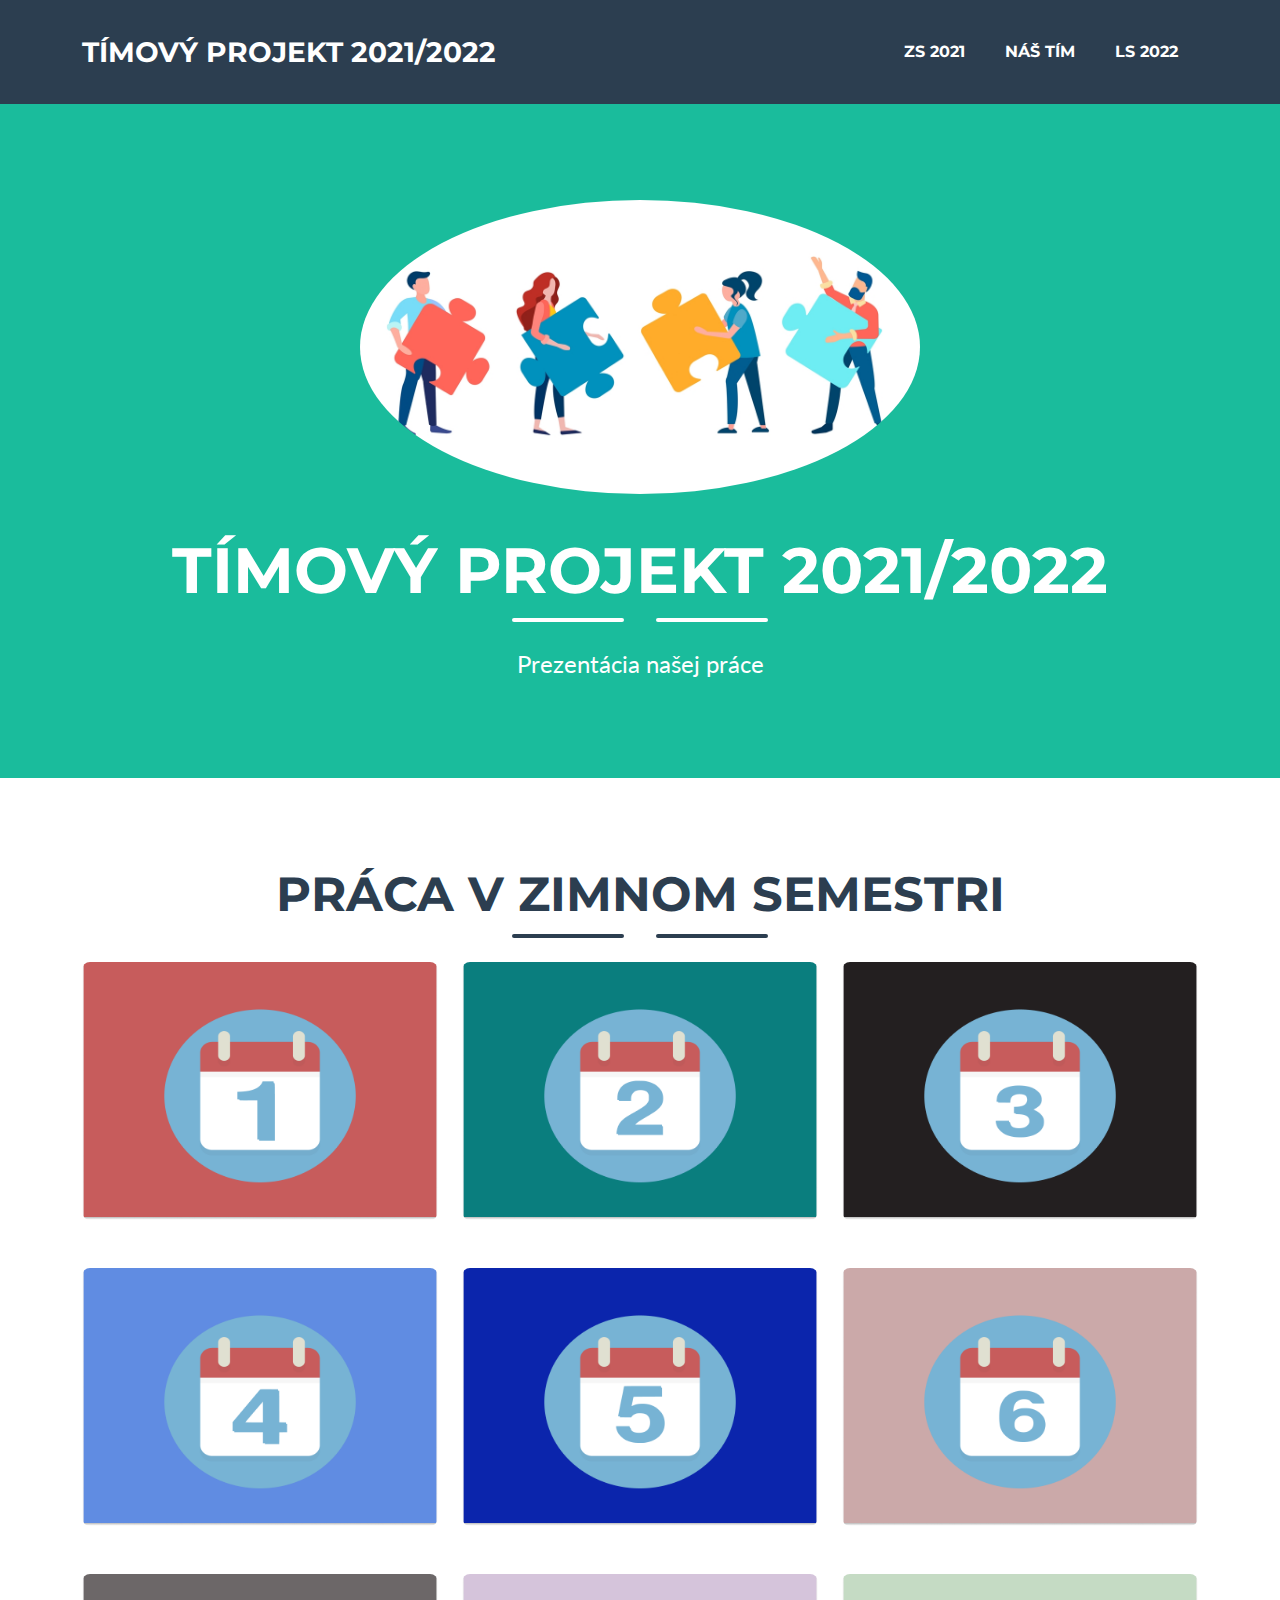
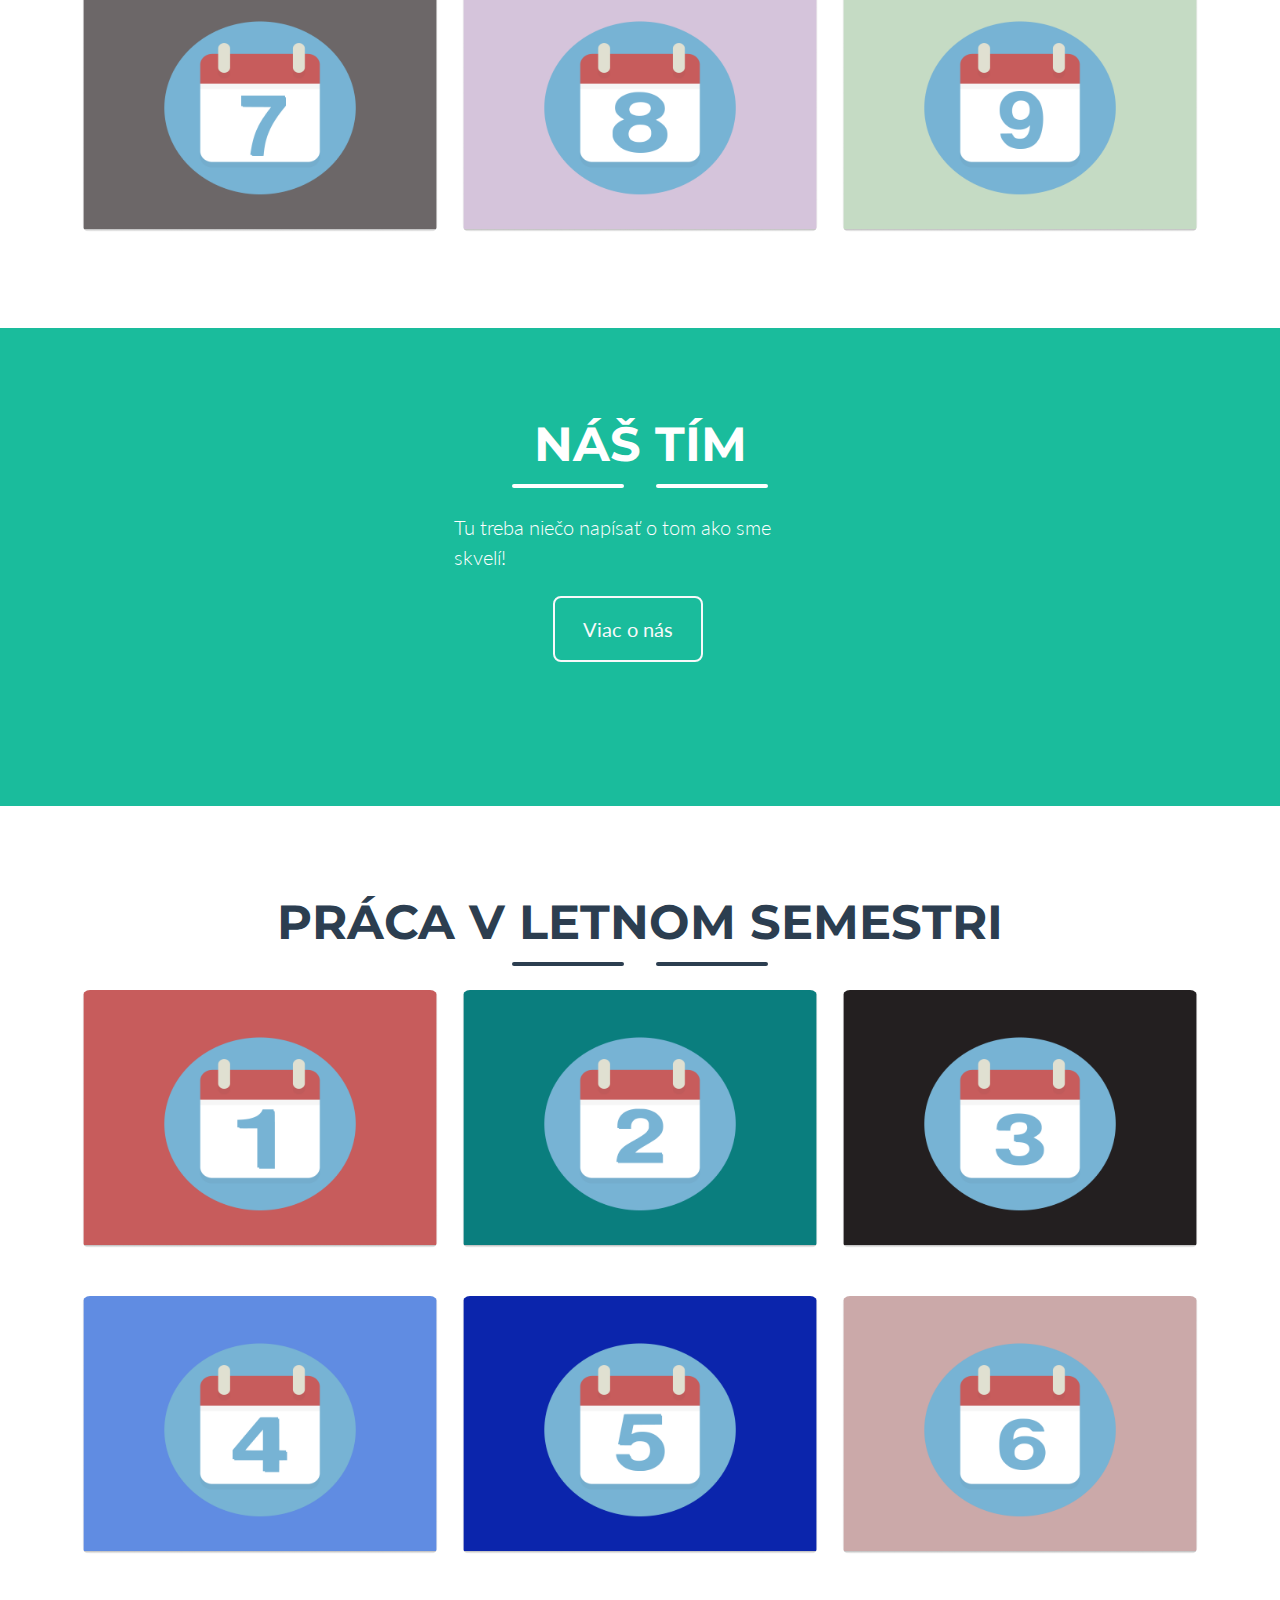
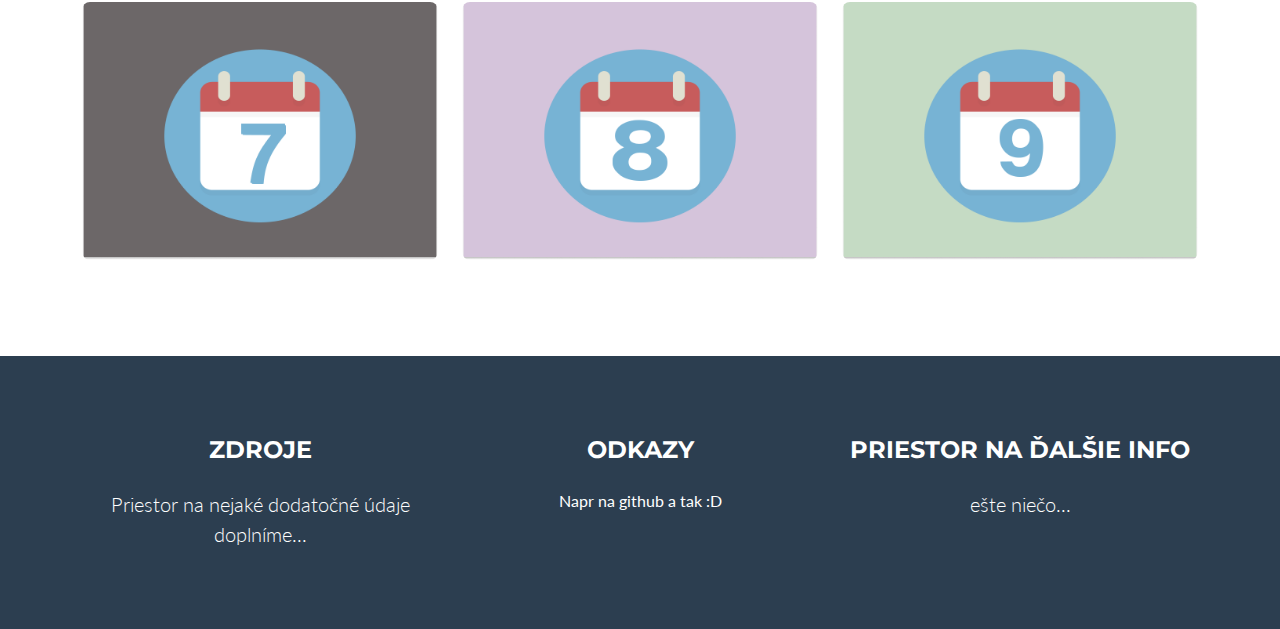
<file: index.html>
<!DOCTYPE html>
<html lang="en">
    <head>
        <meta charset="utf-8" />
        <meta name="viewport" content="width=device-width, initial-scale=1, shrink-to-fit=no" />
        <meta name="description" content="" />
        <meta name="author" content="" />
        <title>Tímový projekt 2021/2022</title>
        <!-- Favicon-->
        <link rel="icon" type="image/x-icon" href="assets/favicon.ico" />
        <!-- Font Awesome icons (free version)-->

        <!-- Google fonts-->
        <link href="https://fonts.googleapis.com/css?family=Montserrat:400,700" rel="stylesheet" type="text/css" />
        <link href="https://fonts.googleapis.com/css?family=Lato:400,700,400italic,700italic" rel="stylesheet" type="text/css" />
        <!-- Core theme CSS (includes Bootstrap)-->
        <link href="css/styles.css" rel="stylesheet" />
    </head>
    <body id="page-top">
        <!-- Navigation-->
        <nav class="navbar navbar-expand-lg bg-secondary text-uppercase fixed-top" id="mainNav">
            <div class="container">
                <a class="navbar-brand" href="#page-top">Tímový projekt 2021/2022</a>
                <button class="navbar-toggler text-uppercase font-weight-bold bg-primary text-white rounded" type="button" data-bs-toggle="collapse" data-bs-target="#navbarResponsive" aria-controls="navbarResponsive" aria-expanded="false" aria-label="Toggle navigation">
                    Menu
                    <i class="fas fa-bars"></i>
                </button>
                <div class="collapse navbar-collapse" id="navbarResponsive">
                    <ul class="navbar-nav ms-auto">
                        <li class="nav-item mx-0 mx-lg-1"><a class="nav-link py-3 px-0 px-lg-3 rounded" href="#portfolio">ZS 2021</a></li>
                        <li class="nav-item mx-0 mx-lg-1"><a class="nav-link py-3 px-0 px-lg-3 rounded" href="#about">Náš tím</a></li>
                        <li class="nav-item mx-0 mx-lg-1"><a class="nav-link py-3 px-0 px-lg-3 rounded" href="#contact">LS 2022</a></li>
                    </ul>
                </div>
            </div>
        </nav>
        <!-- Masthead-->
        <header class="masthead bg-primary text-white text-center">
            <div class="container d-flex align-items-center flex-column">
                <!-- Masthead Avatar Image-->
                <img class="masthead-avatar mb-5" src="assets/img/team.jpeg" alt="..." />
                <!-- Masthead Heading-->
                <h1 class="masthead-heading text-uppercase mb-0">Tímový projekt 2021/2022</h1>
                <!-- Icon Divider-->
                <div class="divider-custom divider-light">
                    <div class="divider-custom-line"></div>
                    <div class="divider-custom-icon"><i class="fas fa-star"></i></div>
                    <div class="divider-custom-line"></div>
                </div>
                <!-- Masthead Subheading-->
                <p class="masthead-subheading font-weight-light mb-0">Prezentácia našej práce</p>
            </div>
        </header>
        <!-- Portfolio Section-->
        <section class="page-section portfolio" id="portfolio">
            <div class="container">
                <!-- Portfolio Section Heading-->
                <h2 class="page-section-heading text-center text-uppercase text-secondary mb-0">Práca v zimnom semestri</h2>
                <!-- Icon Divider-->
                <div class="divider-custom">
                    <div class="divider-custom-line"></div>
                    <div class="divider-custom-icon"><i class="fas fa-star"></i></div>
                    <div class="divider-custom-line"></div>
                </div>
                <!-- Portfolio Grid Items-->
                <div class="row justify-content-center">
                    <!-- Portfolio Item 1-->
                    <a href="assets/zapisnica/week1.pdf" download="week1" target="_blank" class="col-md-6 col-lg-4 mb-5">
                        <div class="portfolio-item mx-auto" data-bs-toggle="modal" data-bs-target="#portfolioModal1">
                            <div class="portfolio-item-caption d-flex align-items-center justify-content-center h-100 w-100">
                                <div class="portfolio-item-caption-content text-center text-white"></div>
                            </div>
                            <img class="img-fluid" src="assets/img/portfolio/week1.png" alt="..." />
                        </div>
                    </a>
                    <!-- Portfolio Item 2-->
                    <div class="col-md-6 col-lg-4 mb-5">
                        <div class="portfolio-item mx-auto" data-bs-toggle="modal" data-bs-target="#portfolioModal2">
                            <div class="portfolio-item-caption d-flex align-items-center justify-content-center h-100 w-100">
                                <div class="portfolio-item-caption-content text-center text-white"><i class="fas fa-plus fa-3x"></i></div>
                            </div>

                            <img class="img-fluid" src="assets/img/portfolio/week2.png" alt="..." />


                        </div>
                    </div>
                    <!-- Portfolio Item 3-->
                    <div class="col-md-6 col-lg-4 mb-5">
                        <div class="portfolio-item mx-auto" data-bs-toggle="modal" data-bs-target="#portfolioModal3">
                            <div class="portfolio-item-caption d-flex align-items-center justify-content-center h-100 w-100">
                                <div class="portfolio-item-caption-content text-center text-white"><i class="fas fa-plus fa-3x"></i></div>
                            </div>
                            <img class="img-fluid" src="assets/img/portfolio/week3.png" alt="..." />
                        </div>
                    </div>
                    <!-- Portfolio Item 4-->
                    <div class="col-md-6 col-lg-4 mb-5">
                        <div class="portfolio-item mx-auto" data-bs-toggle="modal" data-bs-target="#portfolioModal4">
                            <div class="portfolio-item-caption d-flex align-items-center justify-content-center h-100 w-100">
                                <div class="portfolio-item-caption-content text-center text-white"><i class="fas fa-plus fa-3x"></i></div>
                            </div>
                            <img class="img-fluid" src="assets/img/portfolio/week4.png" alt="..." />
                        </div>
                    </div>
                    <!-- Portfolio Item 5-->
                    <div class="col-md-6 col-lg-4 mb-5">
                        <div class="portfolio-item mx-auto" data-bs-toggle="modal" data-bs-target="#portfolioModal5">
                            <div class="portfolio-item-caption d-flex align-items-center justify-content-center h-100 w-100">
                                <div class="portfolio-item-caption-content text-center text-white"><i class="fas fa-plus fa-3x"></i></div>
                            </div>
                            <img class="img-fluid" src="assets/img/portfolio/week5.png" alt="..." />
                        </div>
                    </div>
                    <!-- Portfolio Item 6-->
                    <div class="col-md-6 col-lg-4">
                        <div class="portfolio-item mx-auto" data-bs-toggle="modal" data-bs-target="#portfolioModal6">
                            <div class="portfolio-item-caption d-flex align-items-center justify-content-center h-100 w-100">
                                <div class="portfolio-item-caption-content text-center text-white"><i class="fas fa-plus fa-3x"></i></div>
                            </div>
                            <img class="img-fluid" src="assets/img/portfolio/week6.png" alt="..." />
                        </div>
                    </div>
                    <!-- Portfolio Item 7-->
                    <div class="col-md-6 col-lg-4 mb-5 mb-md-0">
                        <div class="portfolio-item mx-auto" data-bs-toggle="modal" data-bs-target="#portfolioModal7">
                            <div class="portfolio-item-caption d-flex align-items-center justify-content-center h-100 w-100">
                                <div class="portfolio-item-caption-content text-center text-white"><i class="fas fa-plus fa-3x"></i></div>
                            </div>
                            <img class="img-fluid" src="assets/img/portfolio/week7.png" alt="..." />
                        </div>
                    </div>
                    <!-- Portfolio Item 8-->
                    <div class="col-md-6 col-lg-4 mb-5 mb-md-0">
                        <div class="portfolio-item mx-auto" data-bs-toggle="modal" data-bs-target="#portfolioModal8">
                            <div class="portfolio-item-caption d-flex align-items-center justify-content-center h-100 w-100">
                                <div class="portfolio-item-caption-content text-center text-white"><i class="fas fa-plus fa-3x"></i></div>
                            </div>
                            <img class="img-fluid" src="assets/img/portfolio/week8.png" alt="..." />
                        </div>
                    </div>
                    <!-- Portfolio Item 9-->
                    <div class="col-md-6 col-lg-4 mb-5 mb-md-0">
                        <div class="portfolio-item mx-auto" data-bs-toggle="modal" data-bs-target="#portfolioModal9">
                            <div class="portfolio-item-caption d-flex align-items-center justify-content-center h-100 w-100">
                                <div class="portfolio-item-caption-content text-center text-white"><i class="fas fa-plus fa-3x"></i></div>
                            </div>
                            <img class="img-fluid" src="assets/img/portfolio/week9.png" alt="..." />
                        </div>
                    </div>
                </div>
            </div>
        </section>
        <!-- About Section-->
        <section class="page-section bg-primary text-white mb-0" id="about">
            <div class="container">
                <!-- About Section Heading-->
                <h2 class="page-section-heading text-center text-uppercase text-white">Náš tím</h2>
                <!-- Icon Divider-->
                <div class="divider-custom divider-light">
                    <div class="divider-custom-line"></div>
                    <div class="divider-custom-icon"><i class="fas fa-star"></i></div>
                    <div class="divider-custom-line"></div>
                </div>
                <!-- About Section Content-->
                <div class="row">
                    <div class="row justify-content-center">
                        <div class="col-md-6 col-lg-4 mb-5">
                            <p class="lead">Tu treba niečo napísať o tom ako sme skvelí!</p>

                            <div class="text-center mt-4">
                                <a class="btn btn-xl btn-outline-light" href="about.html">
                                    Viac o nás
                                </a>
                            </div>

                        </div>
                    </div>
<!--                    <div class="row justify-content-center">-->
<!--                        <div class="portfolio col-md-2 col-lg-2 mb-5">-->
<!--                            <img class="tim" src="assets/tim/lubka.jpg" alt="lubka"/>-->
<!--                        </div>-->
<!--                        <div class="portfolio col-md-2 col-lg-2 mb-5">-->
<!--                            <img class="tim" src="assets/tim/lubka.jpg" alt="lubka"/>-->
<!--                        </div>-->
<!--                        <div class="portfolio col-md-2 col-lg-2 mb-5">-->
<!--                            <img class="tim" src="assets/tim/lubka.jpg" alt="lubka"/>-->
<!--                        </div>-->
<!--                        <div class="portfolio col-md-2 col-lg-2 mb-5">-->
<!--                            <img class="tim" src="assets/tim/lubka.jpg" alt="lubka"/>-->
<!--                        </div>-->
<!--                        <div class="portfolio col-md-2 col-lg-2 mb-5">-->
<!--                            <img class="tim" src="assets/tim/lubka.jpg" alt="lubka"/>-->
<!--                        </div>-->
<!--                        <div class="portfolio col-md-2 col-lg-2 mb-5">-->
<!--                            <img class="tim" src="assets/tim/lubka.jpg" alt="lubka"/>-->
<!--                        </div>-->
<!--                        <div class="portfolio col-md-2 col-lg-2 mb-5">-->
<!--                            <img class="tim" src="assets/tim/lubka.jpg" alt="lubka"/>-->
<!--                        </div>-->
<!--                    </div>-->
                </div>


            </div>
        </section>
        <!-- Contact Section-->
        <section class="page-section portfolio" id="contact">
            <div class="container">
                <!-- Contact Section Heading-->
                <h2 class="page-section-heading text-center text-uppercase text-secondary mb-0">Práca v letnom semestri</h2>
                <!-- Icon Divider-->
                <div class="divider-custom">
                    <div class="divider-custom-line"></div>
                    <div class="divider-custom-icon"><i class="fas fa-star"></i></div>
                    <div class="divider-custom-line"></div>
                </div>

                <div class="row justify-content-center">
                    <!-- Portfolio Item 1-->
                    <div class="col-md-6 col-lg-4 mb-5">
                        <div class="portfolio-item mx-auto" data-bs-toggle="modal" data-bs-target="#portfolioModal1">
                            <div class="portfolio-item-caption d-flex align-items-center justify-content-center h-100 w-100">
                                <div class="portfolio-item-caption-content text-center text-white"><i class="fas fa-plus fa-3x"></i></div>
                            </div>
                            <img class="img-fluid" src="assets/img/portfolio/week1.png" alt="..." />
                        </div>
                    </div>
                    <!-- Portfolio Item 2-->
                    <div class="col-md-6 col-lg-4 mb-5">
                        <div class="portfolio-item mx-auto" data-bs-toggle="modal" data-bs-target="#portfolioModal2">
                            <div class="portfolio-item-caption d-flex align-items-center justify-content-center h-100 w-100">
                                <div class="portfolio-item-caption-content text-center text-white"><i class="fas fa-plus fa-3x"></i></div>
                            </div>
                            <img class="img-fluid" src="assets/img/portfolio/week2.png" alt="..." />
                        </div>
                    </div>
                    <!-- Portfolio Item 3-->
                    <div class="col-md-6 col-lg-4 mb-5">
                        <div class="portfolio-item mx-auto" data-bs-toggle="modal" data-bs-target="#portfolioModal3">
                            <div class="portfolio-item-caption d-flex align-items-center justify-content-center h-100 w-100">
                                <div class="portfolio-item-caption-content text-center text-white"><i class="fas fa-plus fa-3x"></i></div>
                            </div>
                            <img class="img-fluid" src="assets/img/portfolio/week3.png" alt="..." />
                        </div>
                    </div>
                    <!-- Portfolio Item 4-->
                    <div class="col-md-6 col-lg-4 mb-5">
                        <div class="portfolio-item mx-auto" data-bs-toggle="modal" data-bs-target="#portfolioModal4">
                            <div class="portfolio-item-caption d-flex align-items-center justify-content-center h-100 w-100">
                                <div class="portfolio-item-caption-content text-center text-white"><i class="fas fa-plus fa-3x"></i></div>
                            </div>
                            <img class="img-fluid" src="assets/img/portfolio/week4.png" alt="..." />
                        </div>
                    </div>
                    <!-- Portfolio Item 5-->
                    <div class="col-md-6 col-lg-4 mb-5">
                        <div class="portfolio-item mx-auto" data-bs-toggle="modal" data-bs-target="#portfolioModal5">
                            <div class="portfolio-item-caption d-flex align-items-center justify-content-center h-100 w-100">
                                <div class="portfolio-item-caption-content text-center text-white"><i class="fas fa-plus fa-3x"></i></div>
                            </div>
                            <img class="img-fluid" src="assets/img/portfolio/week5.png" alt="..." />
                        </div>
                    </div>
                    <!-- Portfolio Item 6-->
                    <div class="col-md-6 col-lg-4">
                        <div class="portfolio-item mx-auto" data-bs-toggle="modal" data-bs-target="#portfolioModal6">
                            <div class="portfolio-item-caption d-flex align-items-center justify-content-center h-100 w-100">
                                <div class="portfolio-item-caption-content text-center text-white"><i class="fas fa-plus fa-3x"></i></div>
                            </div>
                            <img class="img-fluid" src="assets/img/portfolio/week6.png" alt="..." />
                        </div>
                    </div>
                    <!-- Portfolio Item 7-->
                    <div class="col-md-6 col-lg-4 mb-5 mb-md-0">
                        <div class="portfolio-item mx-auto" data-bs-toggle="modal" data-bs-target="#portfolioModal7">
                            <div class="portfolio-item-caption d-flex align-items-center justify-content-center h-100 w-100">
                                <div class="portfolio-item-caption-content text-center text-white"><i class="fas fa-plus fa-3x"></i></div>
                            </div>
                            <img class="img-fluid" src="assets/img/portfolio/week7.png" alt="..." />
                        </div>
                    </div>
                    <!-- Portfolio Item 8-->
                    <div class="col-md-6 col-lg-4 mb-5 mb-md-0">
                        <div class="portfolio-item mx-auto" data-bs-toggle="modal" data-bs-target="#portfolioModal8">
                            <div class="portfolio-item-caption d-flex align-items-center justify-content-center h-100 w-100">
                                <div class="portfolio-item-caption-content text-center text-white"><i class="fas fa-plus fa-3x"></i></div>
                            </div>
                            <img class="img-fluid" src="assets/img/portfolio/week8.png" alt="..." />
                        </div>
                    </div>
                    <!-- Portfolio Item 9-->
                    <div class="col-md-6 col-lg-4 mb-5 mb-md-0">
                        <div class="portfolio-item mx-auto" data-bs-toggle="modal" data-bs-target="#portfolioModal9">
                            <div class="portfolio-item-caption d-flex align-items-center justify-content-center h-100 w-100">
                                <div class="portfolio-item-caption-content text-center text-white"><i class="fas fa-plus fa-3x"></i></div>
                            </div>
                            <img class="img-fluid" src="assets/img/portfolio/week9.png" alt="..." />
                        </div>
                    </div>
                </div>

                </div>
            </div>
        </section>
        <!-- Footer-->
        <footer class="footer text-center">
            <div class="container">
                <div class="row">
                    <!-- Footer Location-->
                    <div class="col-lg-4 mb-5 mb-lg-0">
                        <h4 class="text-uppercase mb-4">Zdroje</h4>
                        <p class="lead mb-0">
                            Priestor na nejaké dodatočné údaje
                            <br />
                            doplníme...
                        </p>
                    </div>
                    <!-- Footer Social Icons-->
                    <div class="col-lg-4 mb-5 mb-lg-0">
                        <h4 class="text-uppercase mb-4">Odkazy</h4>
                        Napr na github a tak :D
                    </div>
                    <!-- Footer About Text-->
                    <div class="col-lg-4">
                        <h4 class="text-uppercase mb-4">Priestor na ďalšie info</h4>
                        <p class="lead mb-0">
                            ešte niečo...
                        </p>
                    </div>
                </div>
            </div>
        </footer>
    </body>
</html>
</file>
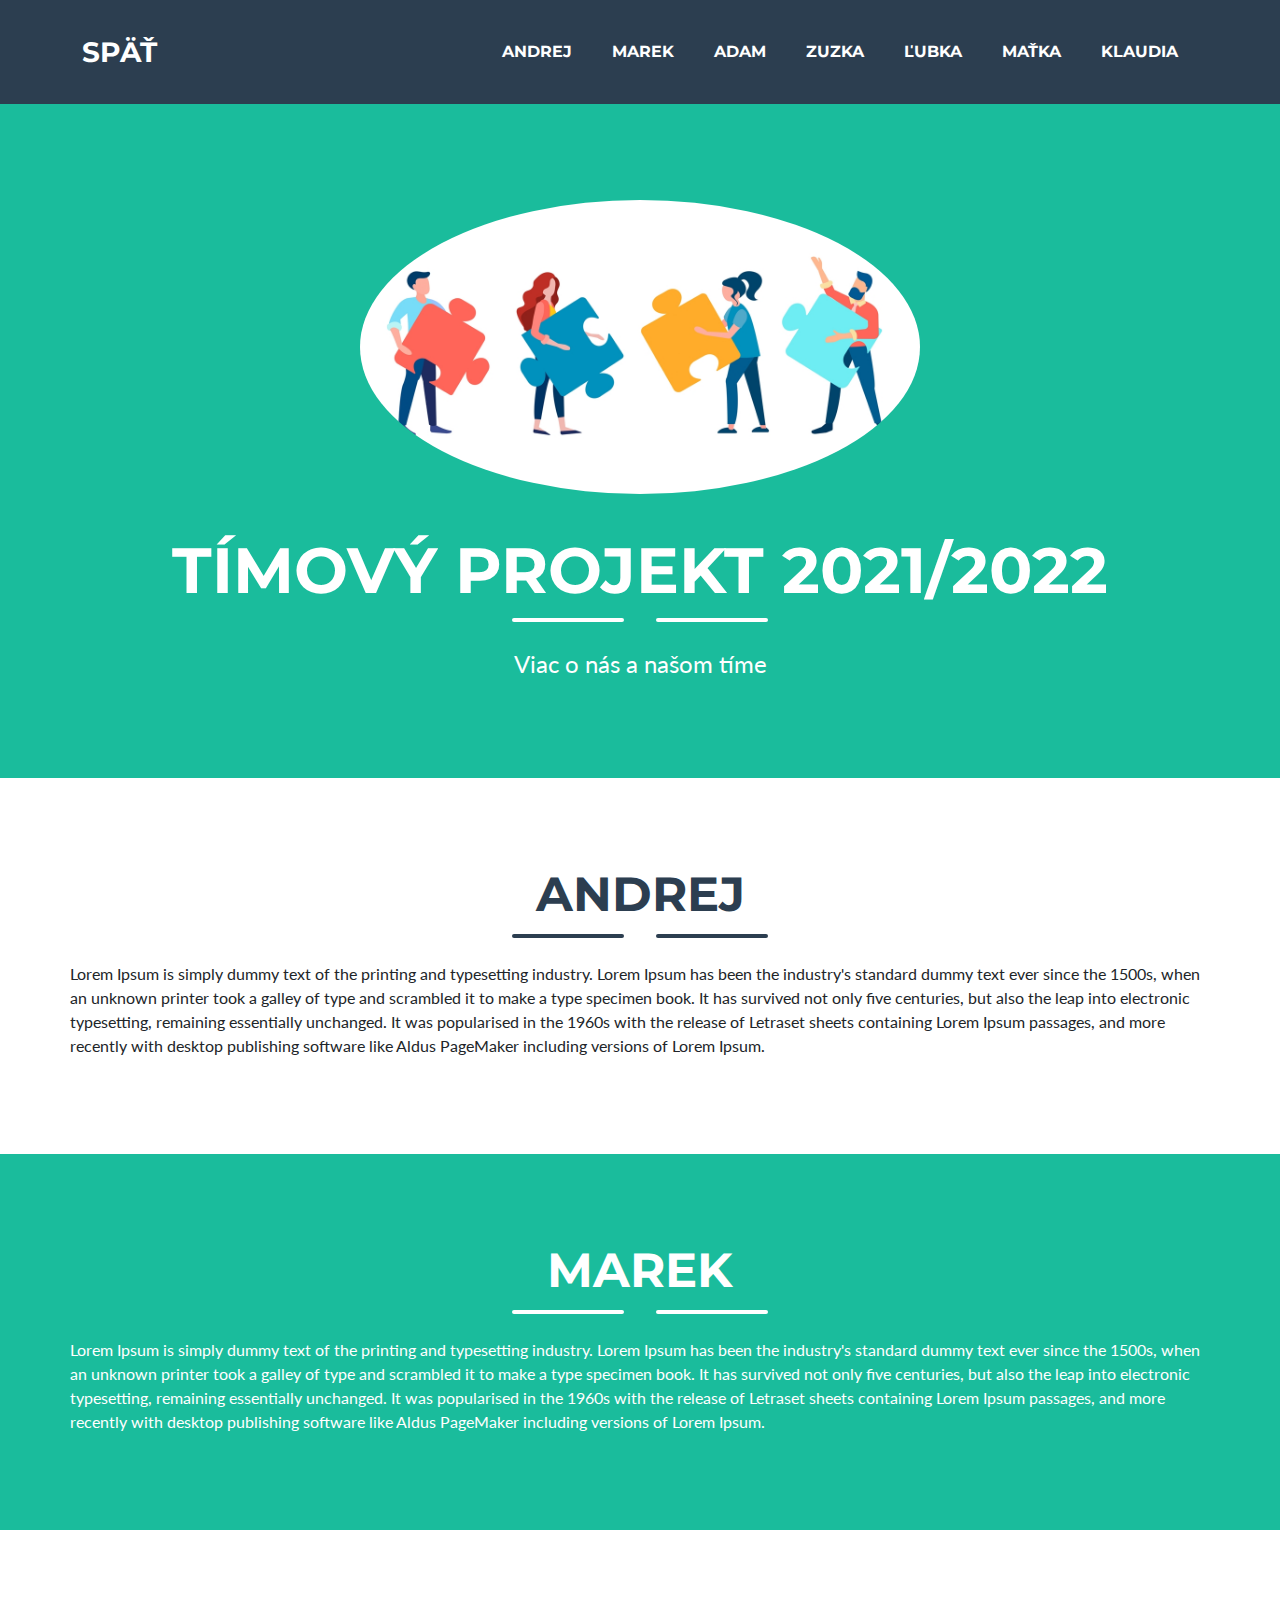
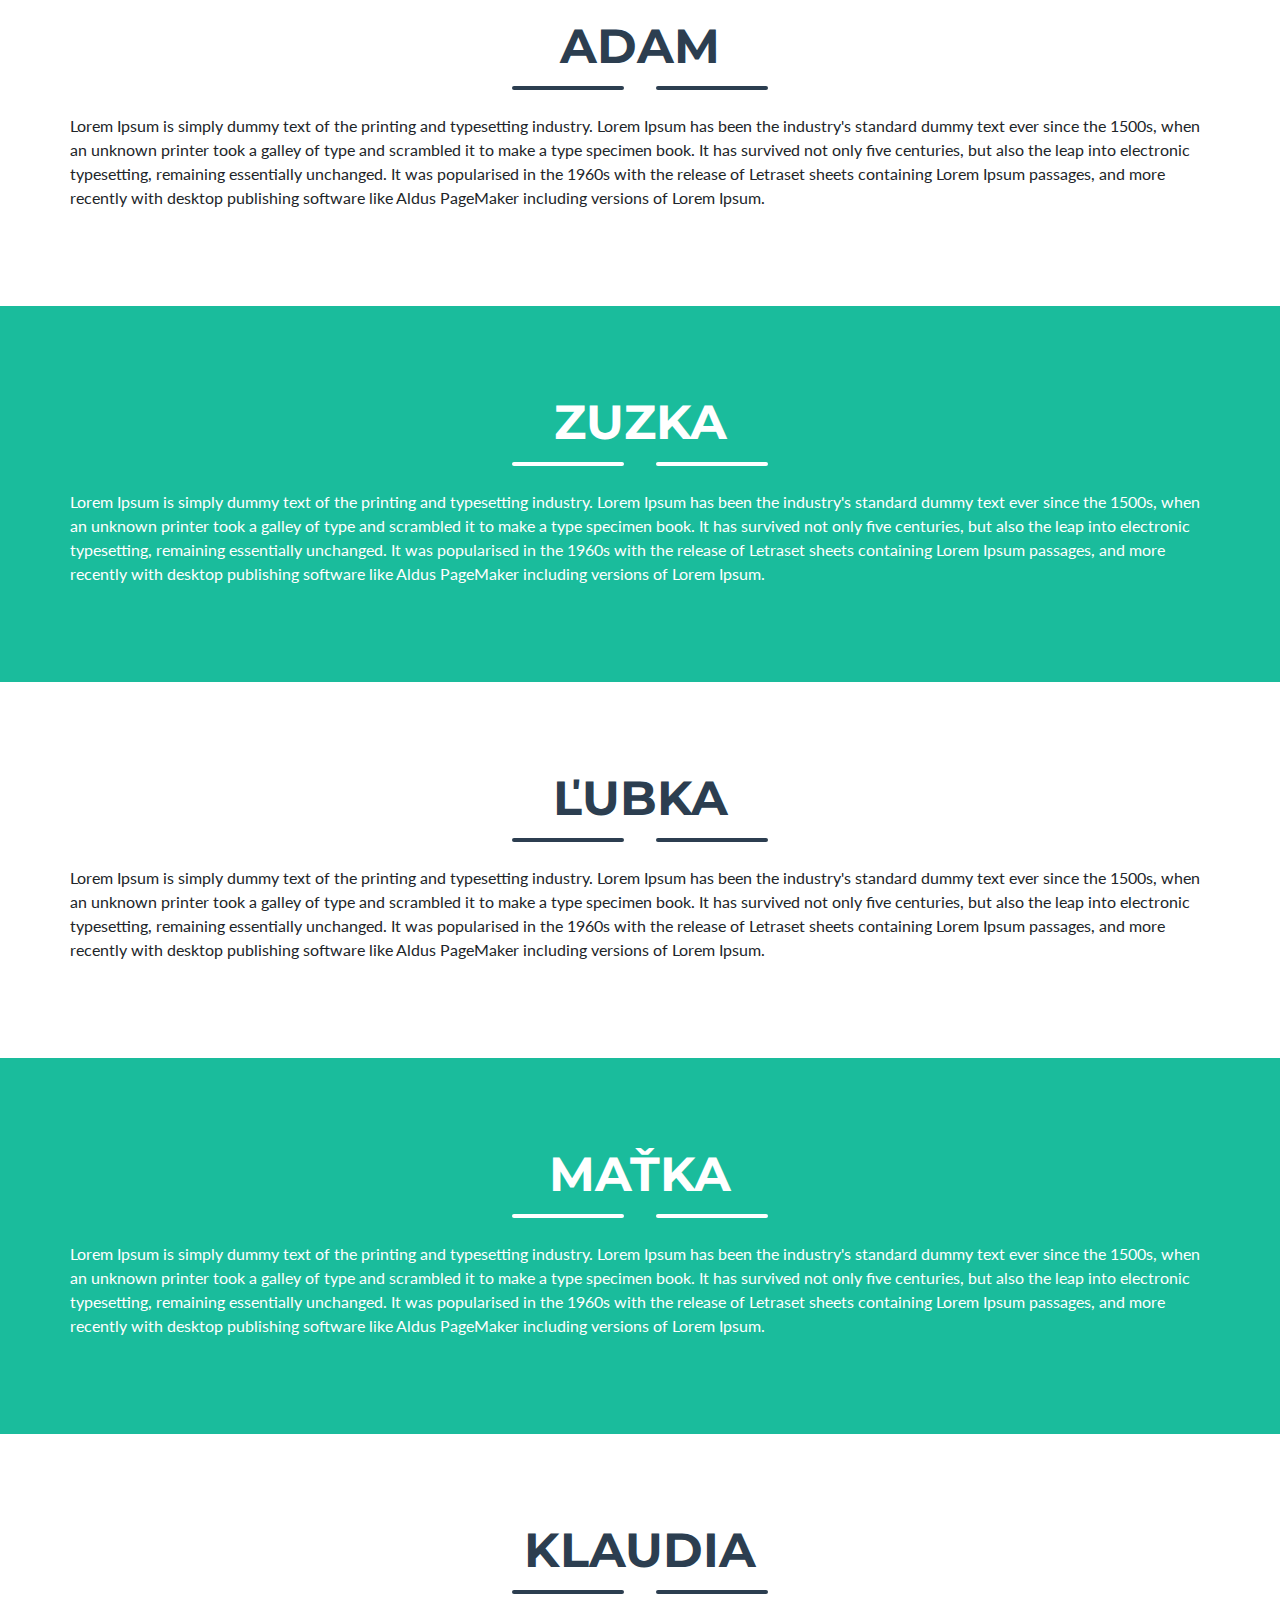
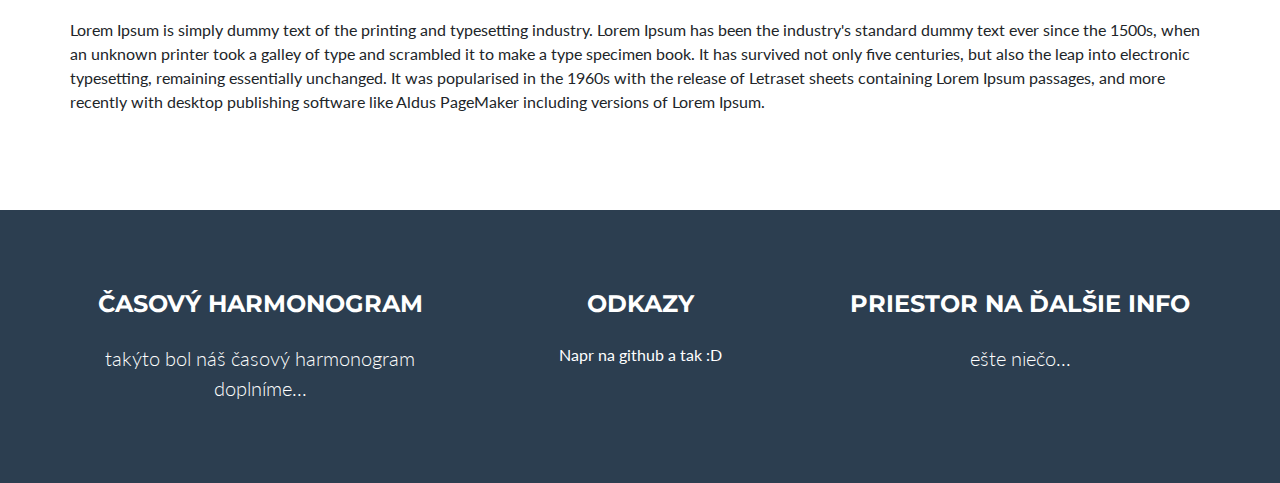
<file: about.html>
<!DOCTYPE html>
<html lang="en">
<head>
    <meta charset="utf-8" />
    <meta name="viewport" content="width=device-width, initial-scale=1, shrink-to-fit=no" />
    <meta name="description" content="" />
    <meta name="author" content="" />
    <title>Tímový projekt 2021/2022</title>
    <!-- Favicon-->
    <link rel="icon" type="image/x-icon" href="assets/favicon.ico" />
    <!-- Font Awesome icons (free version)-->

    <!-- Google fonts-->
    <link href="https://fonts.googleapis.com/css?family=Montserrat:400,700" rel="stylesheet" type="text/css" />
    <link href="https://fonts.googleapis.com/css?family=Lato:400,700,400italic,700italic" rel="stylesheet" type="text/css" />
    <!-- Core theme CSS (includes Bootstrap)-->
    <link href="css/styles.css" rel="stylesheet" />
</head>
<body id="page-top">
<!-- Navigation-->
<nav class="navbar navbar-expand-lg bg-secondary text-uppercase fixed-top" id="mainNav">
    <div class="container">
        <a class="navbar-brand" href="index.html">Späť</a>
        <button class="navbar-toggler text-uppercase font-weight-bold bg-primary text-white rounded" type="button" data-bs-toggle="collapse" data-bs-target="#navbarResponsive" aria-controls="navbarResponsive" aria-expanded="false" aria-label="Toggle navigation">
            Menu
            <i class="fas fa-bars"></i>
        </button>
        <div class="collapse navbar-collapse" id="navbarResponsive">
            <ul class="navbar-nav ms-auto">
                <li class="nav-item mx-0 mx-lg-1"><a class="nav-link py-3 px-0 px-lg-3 rounded" href="#andrej">Andrej</a></li>
                <li class="nav-item mx-0 mx-lg-1"><a class="nav-link py-3 px-0 px-lg-3 rounded" href="#marek">Marek</a></li>
                <li class="nav-item mx-0 mx-lg-1"><a class="nav-link py-3 px-0 px-lg-3 rounded" href="#adam">Adam</a></li>
                <li class="nav-item mx-0 mx-lg-1"><a class="nav-link py-3 px-0 px-lg-3 rounded" href="#zuzka">Zuzka</a></li>
                <li class="nav-item mx-0 mx-lg-1"><a class="nav-link py-3 px-0 px-lg-3 rounded" href="#lubka">Ľubka</a></li>
                <li class="nav-item mx-0 mx-lg-1"><a class="nav-link py-3 px-0 px-lg-3 rounded" href="#matka">Maťka</a></li>
                <li class="nav-item mx-0 mx-lg-1"><a class="nav-link py-3 px-0 px-lg-3 rounded" href="#klaudia">Klaudia</a></li>
            </ul>
        </div>
    </div>
</nav>
<!-- Masthead-->
<header class="masthead bg-primary text-white text-center">
    <div class="container d-flex align-items-center flex-column">
        <!-- Masthead Avatar Image-->
        <img class="masthead-avatar mb-5" src="assets/img/team.jpeg" alt="..." />
        <!-- Masthead Heading-->
        <h1 class="masthead-heading text-uppercase mb-0">Tímový projekt 2021/2022</h1>
        <!-- Icon Divider-->
        <div class="divider-custom divider-light">
            <div class="divider-custom-line"></div>
            <div class="divider-custom-icon"></div>
            <div class="divider-custom-line"></div>
        </div>
        <!-- Masthead Subheading-->
        <p class="masthead-subheading font-weight-light mb-0">Viac o nás a našom tíme</p>
    </div>
</header>
<!-- Portfolio Section-->
<section class="page-section portfolio" id="andrej">
    <div class="container">
        <!-- Portfolio Section Heading-->
        <h2 class="page-section-heading text-center text-uppercase text-secondary mb-0">Andrej</h2>
        <!-- Icon Divider-->
        <div class="divider-custom">
            <div class="divider-custom-line"></div>
            <div class="divider-custom-icon"><i class="fas fa-star"></i></div>
            <div class="divider-custom-line"></div>
        </div>
        <div class="row justify-content-center">

            Lorem Ipsum is simply dummy text of the printing and typesetting industry. Lorem Ipsum has been the industry's standard dummy text ever since the 1500s, when an unknown printer took a galley of type and scrambled it to make a type specimen book. It has survived not only five centuries, but also the leap into electronic typesetting, remaining essentially unchanged. It was popularised in the 1960s with the release of Letraset sheets containing Lorem Ipsum passages, and more recently with desktop publishing software like Aldus PageMaker including versions of Lorem Ipsum.

        </div>
    </div>
</section>
<!-- About Section-->
<section class="page-section bg-primary text-white mb-0" id="marek">
    <div class="container">
        <!-- About Section Heading-->
        <h2 class="page-section-heading text-center text-uppercase text-white">Marek</h2>
        <!-- Icon Divider-->
        <div class="divider-custom divider-light">
            <div class="divider-custom-line"></div>
            <div class="divider-custom-icon"></div>
            <div class="divider-custom-line"></div>
        </div>
            <div class="row justify-content-center">

                Lorem Ipsum is simply dummy text of the printing and typesetting industry. Lorem Ipsum has been the industry's standard dummy text ever since the 1500s, when an unknown printer took a galley of type and scrambled it to make a type specimen book. It has survived not only five centuries, but also the leap into electronic typesetting, remaining essentially unchanged. It was popularised in the 1960s with the release of Letraset sheets containing Lorem Ipsum passages, and more recently with desktop publishing software like Aldus PageMaker including versions of Lorem Ipsum.

            </div>
        </div>
    </div>
</section>
<!-- Adam Section-->
<section class="page-section portfolio" id="adam">
    <div class="container">
        <!-- Contact Section Heading-->
        <h2 class="page-section-heading text-center text-uppercase text-secondary mb-0">Adam</h2>
        <!-- Icon Divider-->
        <div class="divider-custom">
            <div class="divider-custom-line"></div>
            <div class="divider-custom-icon"><i class="fas fa-star"></i></div>
            <div class="divider-custom-line"></div>
        </div>

        <div class="row justify-content-center">

            Lorem Ipsum is simply dummy text of the printing and typesetting industry. Lorem Ipsum has been the industry's standard dummy text ever since the 1500s, when an unknown printer took a galley of type and scrambled it to make a type specimen book. It has survived not only five centuries, but also the leap into electronic typesetting, remaining essentially unchanged. It was popularised in the 1960s with the release of Letraset sheets containing Lorem Ipsum passages, and more recently with desktop publishing software like Aldus PageMaker including versions of Lorem Ipsum.

        </div>
    </div>
</section>
<section class="page-section bg-primary text-white mb-0" id="zuzka">
    <div class="container">
        <!-- About Section Heading-->
        <h2 class="page-section-heading text-center text-uppercase text-white">Zuzka</h2>
        <!-- Icon Divider-->
        <div class="divider-custom divider-light">
            <div class="divider-custom-line"></div>
            <div class="divider-custom-icon"></div>
            <div class="divider-custom-line"></div>
        </div>
        <div class="row justify-content-center">

            Lorem Ipsum is simply dummy text of the printing and typesetting industry. Lorem Ipsum has been the industry's standard dummy text ever since the 1500s, when an unknown printer took a galley of type and scrambled it to make a type specimen book. It has survived not only five centuries, but also the leap into electronic typesetting, remaining essentially unchanged. It was popularised in the 1960s with the release of Letraset sheets containing Lorem Ipsum passages, and more recently with desktop publishing software like Aldus PageMaker including versions of Lorem Ipsum.

        </div>
    </div>
    </div>
</section>
<section class="page-section portfolio" id="lubka">
    <div class="container">
        <!-- Contact Section Heading-->
        <h2 class="page-section-heading text-center text-uppercase text-secondary mb-0">Ľubka</h2>
        <!-- Icon Divider-->
        <div class="divider-custom">
            <div class="divider-custom-line"></div>
            <div class="divider-custom-icon"></div>
            <div class="divider-custom-line"></div>
        </div>

        <div class="row justify-content-center">

            Lorem Ipsum is simply dummy text of the printing and typesetting industry. Lorem Ipsum has been the industry's standard dummy text ever since the 1500s, when an unknown printer took a galley of type and scrambled it to make a type specimen book. It has survived not only five centuries, but also the leap into electronic typesetting, remaining essentially unchanged. It was popularised in the 1960s with the release of Letraset sheets containing Lorem Ipsum passages, and more recently with desktop publishing software like Aldus PageMaker including versions of Lorem Ipsum.

        </div>
    </div>
</section>
<section class="page-section bg-primary text-white mb-0" id="matka">
    <div class="container">
        <!-- About Section Heading-->
        <h2 class="page-section-heading text-center text-uppercase text-white">Maťka</h2>
        <!-- Icon Divider-->
        <div class="divider-custom divider-light">
            <div class="divider-custom-line"></div>
            <div class="divider-custom-icon"></div>
            <div class="divider-custom-line"></div>
        </div>
        <div class="row justify-content-center">

            Lorem Ipsum is simply dummy text of the printing and typesetting industry. Lorem Ipsum has been the industry's standard dummy text ever since the 1500s, when an unknown printer took a galley of type and scrambled it to make a type specimen book. It has survived not only five centuries, but also the leap into electronic typesetting, remaining essentially unchanged. It was popularised in the 1960s with the release of Letraset sheets containing Lorem Ipsum passages, and more recently with desktop publishing software like Aldus PageMaker including versions of Lorem Ipsum.

        </div>
    </div>
    </div>
</section>
<section class="page-section portfolio" id="klaudia">
    <div class="container">
        <!-- Contact Section Heading-->
        <h2 class="page-section-heading text-center text-uppercase text-secondary mb-0">Klaudia</h2>
        <!-- Icon Divider-->
        <div class="divider-custom">
            <div class="divider-custom-line"></div>
            <div class="divider-custom-icon"></div>
            <div class="divider-custom-line"></div>
        </div>

        <div class="row justify-content-center">

            Lorem Ipsum is simply dummy text of the printing and typesetting industry. Lorem Ipsum has been the industry's standard dummy text ever since the 1500s, when an unknown printer took a galley of type and scrambled it to make a type specimen book. It has survived not only five centuries, but also the leap into electronic typesetting, remaining essentially unchanged. It was popularised in the 1960s with the release of Letraset sheets containing Lorem Ipsum passages, and more recently with desktop publishing software like Aldus PageMaker including versions of Lorem Ipsum.

        </div>
    </div>
</section>
<!-- Footer-->
<footer class="footer text-center">
    <div class="container">
        <div class="row">
            <!-- Footer Location-->
            <div class="col-lg-4 mb-5 mb-lg-0">
                <h4 class="text-uppercase mb-4">Časový harmonogram</h4>
                <p class="lead mb-0">
                    takýto bol náš časový harmonogram
                    <br />
                    doplníme...
                </p>
            </div>
            <!-- Footer Social Icons-->
            <div class="col-lg-4 mb-5 mb-lg-0">
                <h4 class="text-uppercase mb-4">Odkazy</h4>
                Napr na github a tak :D
            </div>
            <!-- Footer About Text-->
            <div class="col-lg-4">
                <h4 class="text-uppercase mb-4">Priestor na ďalšie info</h4>
                <p class="lead mb-0">
                    ešte niečo...
                </p>
            </div>
        </div>
    </div>
</footer>
</body>
</html>
</file>
